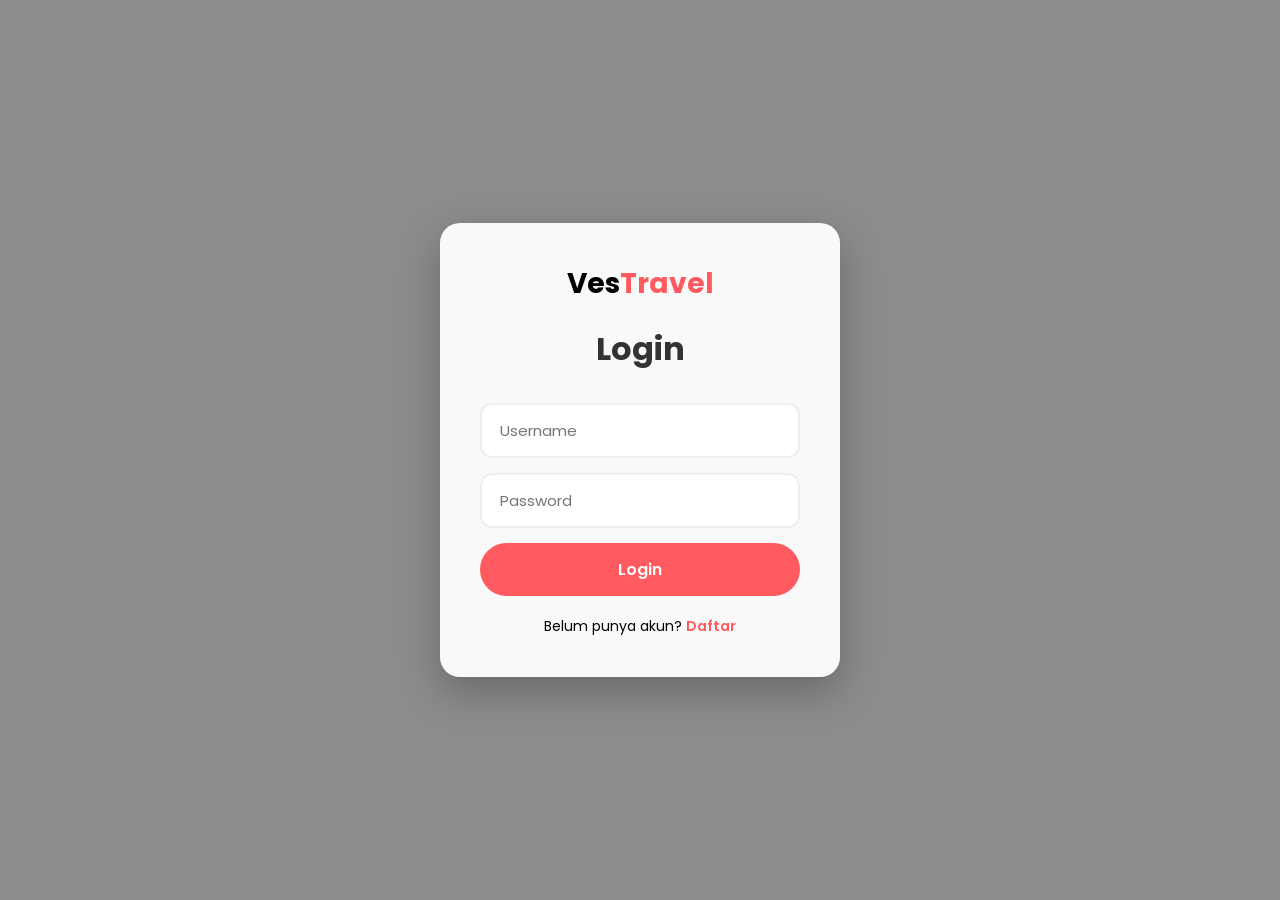
<file: Projek/index.html>
<!DOCTYPE html>
<html lang="id">
<head>
    <meta charset="UTF-8">
    <meta name="viewport" content="width=device-width, initial-scale=1.0">
    <link rel="icon" type="image/png" href="https://cdn-icons-png.flaticon.com/512/2942/2942001.png">
    <title>VesTravel | Explore the World</title>

    <link href="https://fonts.googleapis.com/css2?family=Poppins:wght@300;400;600&display=swap" rel="stylesheet">

    <link rel="stylesheet" href="style.css">
</head>

<body>
    <script>
        if(localStorage.getItem("isLoggedIn") !== "true"){
        window.location.href = "login.html";
        }   

        function logout(){
        localStorage.removeItem("isLoggedIn");
        window.location.href = "login.html";
        }
        
        document.querySelectorAll('a[href^="#"]').forEach(anchor => {
            anchor.addEventListener('click', function (e) {
                e.preventDefault();
                
                const targetId = this.getAttribute('href');
                if (targetId === '#') return;
                
                const targetElement = document.querySelector(targetId);
                if (!targetElement) return;

                const headerOffset = 90; // Height of your sticky navbar
                const elementPosition = targetElement.getBoundingClientRect().top;
                const startPosition = window.scrollY;
                const distance = elementPosition - headerOffset;
                
                const duration = 800; // Time in milliseconds (800ms = 0.8 seconds)
                let start = null;

                function step(timestamp) {
                    if (!start) start = timestamp;
                    const progress = timestamp - start;
                    let timeFraction = progress / duration;
                    if (timeFraction > 1) timeFraction = 1;
                    
                    // Smooth "Ease-In-Out" animation curve
                    const ease = timeFraction < 0.5 ? 2 * timeFraction * timeFraction : -1 + (4 - 2 * timeFraction) * timeFraction;
                    
                    window.scrollTo(0, startPosition + distance * ease);
                    if (timeFraction < 1) window.requestAnimationFrame(step);
                }
                window.requestAnimationFrame(step);
            });
        });
    </script>

    <header>
        <nav class="navbar">
            <div class="logo">Ves<span>Travel</span></div>
            <ul class="nav-links">
                <li><a href="#">Home</a></li>
                <li><a href="#destinations">Destinations</a></li>
                <li><a href="#">Packages</a></li>
                <li><a href="#">Contact</a></li>
            </ul>
            <button class="btn-nav">Book Now</button>
            <button onclick="logout()" class="btn-nav">Logout</button>
        </nav>
    </header>

    <section class="hero">
        <div class="hero-content">
            <h1>Travel Around The World With Ves   </h1>
            <p>Discover hidden gems and breathtaking landscapes across the world.</p>
            <a href="#" class="btn-main">Start Exploring</a>
        </div>
    </section>

    <section class="destinations" id="destinations">
        <h2>Popular Destinations</h2>
        <div class="grid">
            <div class="card">
                <div class="img-placeholder" style="background-image: url('https://www.pelago.com/img/destinations/bali/0619-0941_bali.jpg')"></div>
                <h3>Bali, Indonesia</h3>
                <p>Tropical paradise with lush jungles and pristine beaches.</p>
            </div>
            <div class="card">
                <div class="img-placeholder" style="background-image: url('https://i0.wp.com/www.touristjapan.com/wp-content/uploads/2025/01/map-of-kyoto-japan-travel-scaled.jpg?fit=2560%2C1707&ssl=1')"></div>
                <h3>Kyoto, Japan</h3>
                <p>Experience the perfect blend of tradition and modernity.</p>
            </div>
            <div class="card">
                <div class="img-placeholder" style="background-image: url('https://travelswithtalek.com/wp-content/uploads/2016/08/temple-of-heaven-645568_1280.jpg')"></div>
                <h3>Beijing, China</h3>
                <p>An Iconic historical site alongside a great variety of stunning architecture.</p>
            </div>
        </div>
    </section>

    <footer>
        <p>&copy; 2026 VesTravel Co. All rights reserved.</p>
    </footer>

</body>
</html>
</file>
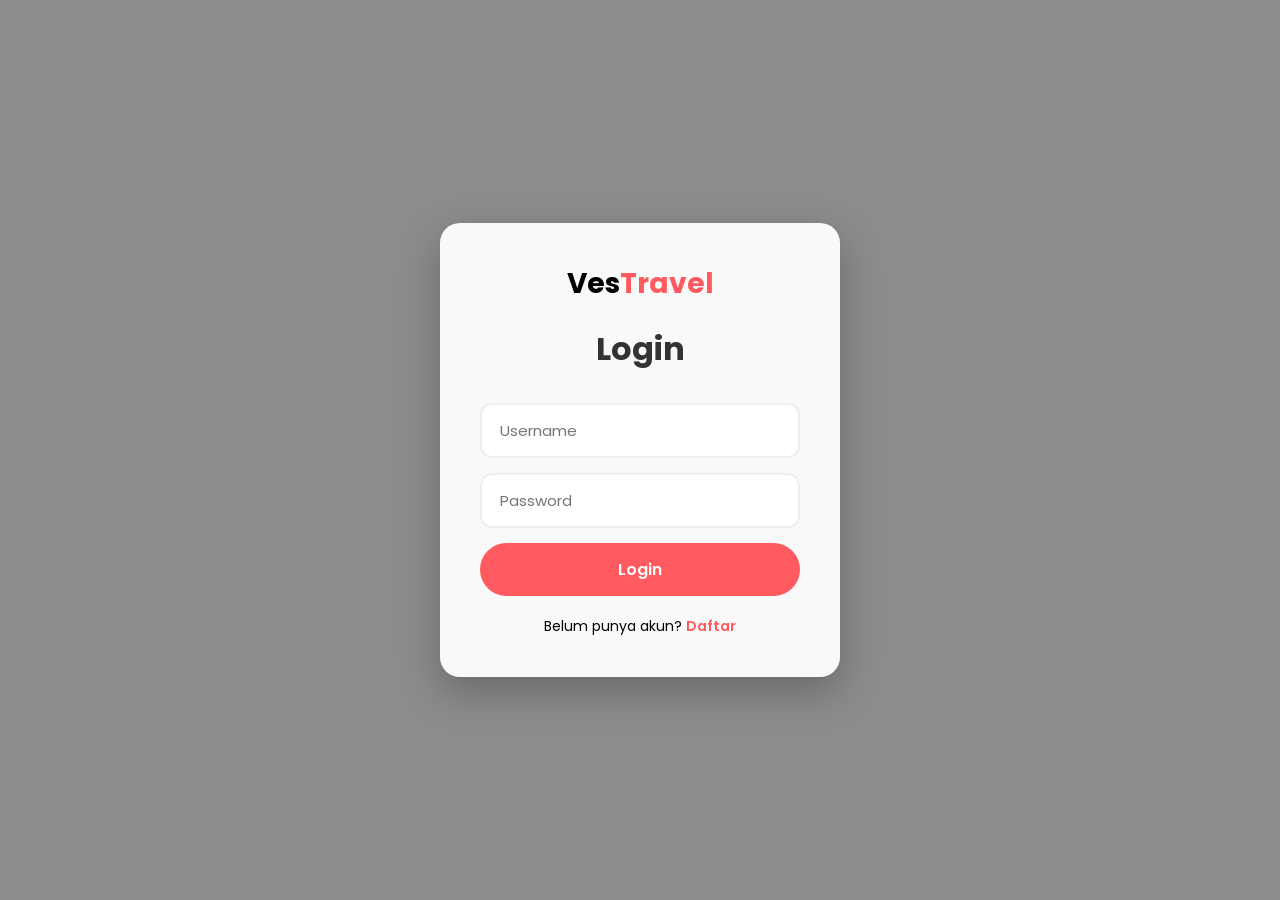
<file: Projek/login.html>
<!DOCTYPE html>
<html>
<head>
    <title>Login</title>
    <link rel="stylesheet" href="login.css">
</head>
<body>

<div class="container">

    <div class="logo">
        Ves<span>Travel</span>
    </div>

    <h2>Login</h2>

    <input type="text" id="username" placeholder="Username">

    <input type="password" id="password" placeholder="Password">

    <button onclick="login()">Login</button>

    <p id="pesan"></p>

    <div class="link">
        Belum punya akun?
        <a href="register.html">Daftar</a>
    </div>

</div>
<script>
function login(){

    let username =
    document.getElementById("username").value;

    let password =
    document.getElementById("password").value;

    let users =
    JSON.parse(localStorage.getItem("users")) || [];

    let found = users.find(user =>
        user.username === username &&
        user.password === password
    );

    if(found){

        localStorage.setItem(
            "isLoggedIn",
            "true"
        );

        window.location.href = "index.html";

    }else{

        document.getElementById("pesan").innerHTML =
        "Username atau Password salah!";
    }
}
</script>

</body>
</html>
</file>
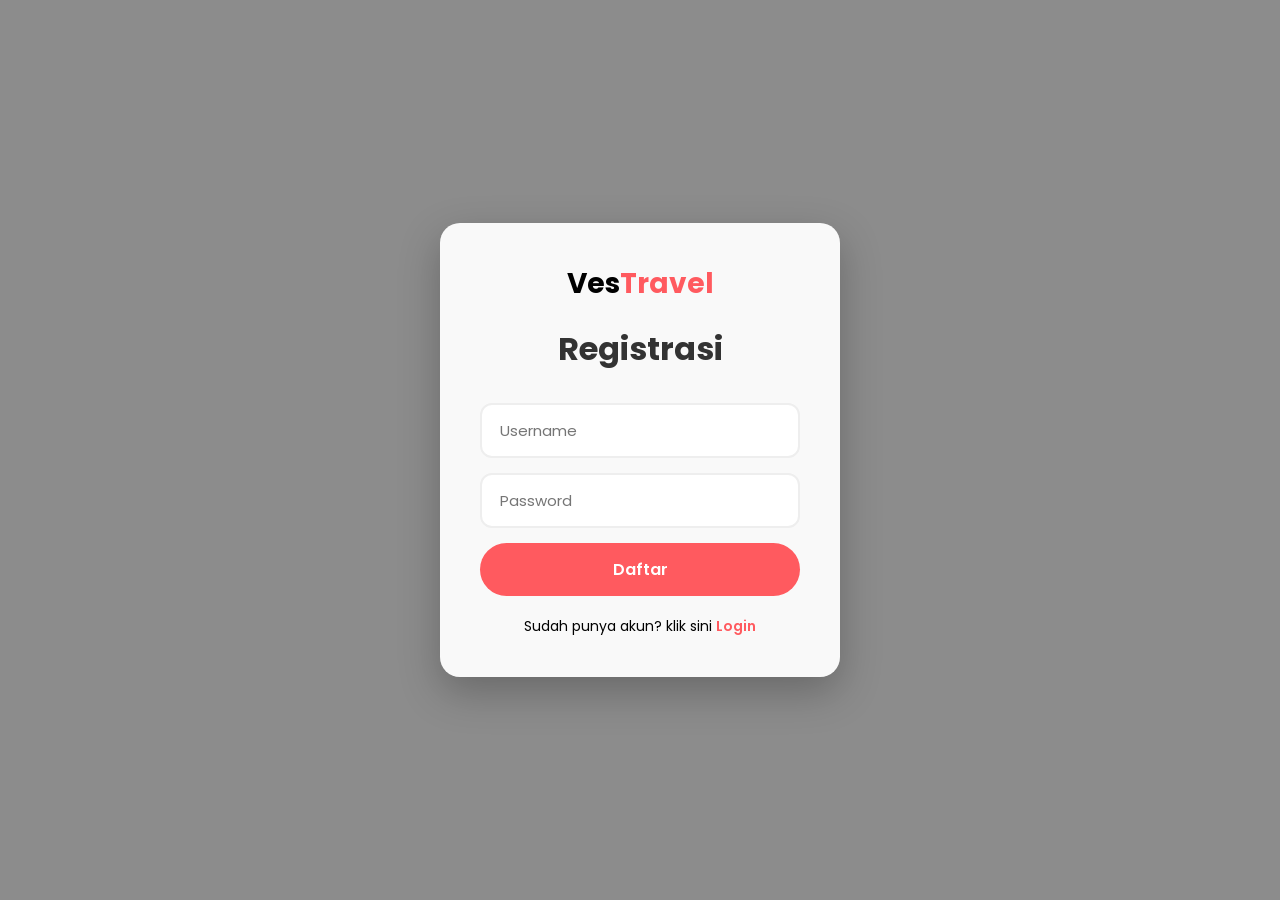
<file: Projek/register.html>
<!DOCTYPE html>
<html>
<head>
    <title>Register</title>
    <link rel="stylesheet" href="login.css">
</head>
<body>

<div class="container">

    <div class="logo">
        Ves<span>Travel</span>
    </div>

    <h2>Registrasi</h2>

    <input type="text" id="username" placeholder="Username">

    <input type="password" id="password" placeholder="Password">

    <button onclick="register()">Daftar</button>

    <p id="pesan"></p>

    <div class="link">
        Sudah punya akun? klik sini
        <a href="login.html">Login</a>
    </div>

</div>

</body>
<script>
function register() {

    let username = document.getElementById("username").value;
    let password = document.getElementById("password").value;

    if(username === "" || password === ""){
        document.getElementById("pesan").innerHTML =
        "Username dan Password wajib diisi!";
        return;
    }

    let users =
    JSON.parse(localStorage.getItem("users")) || [];

    let existingUser = users.find(
        user => user.username === username
    );

    if(existingUser){
        document.getElementById("pesan").innerHTML =
        "Username sudah digunakan!";
        return;
    }

    users.push({
        username: username,
        password: password
    });

    localStorage.setItem(
        "users",
        JSON.stringify(users)
    );

    document.getElementById("pesan").innerHTML =
    "Registrasi berhasil!";

    setTimeout(() => {
        window.location.href = "login.html";
    }, 1000);
}
</script>

</body>
</html>
</file>
<file: Projek/style.css>
/* Reset and Base Styles */
* {
    margin: 0;
    padding: 0;
    box-sizing: border-box;
}

html {
    scroll-padding-top: 90px;
}

body {
    font-family: 'Poppins', sans-serif;
    line-height: 1.6;
    color: #333;
    background-color: #f4f4f4;
}

/* Navigation */
.navbar {
    display: flex;
    justify-content: space-between;
    align-items: center;
    padding: 20px 10%;
    background: #fff;
    box-shadow: 0 2px 10px rgba(0,0,0,0.1);
    position: sticky;
    top: 0;
    z-index: 1000;
}

.logo {
    font-size: 24px;
    font-weight: 600;
}

.logo span {
    color: #ff5a5f;
}

.nav-links {
    list-style: none;
    display: flex;
}

.nav-links li {
    margin: 0 20px;
}

.nav-links a {
    text-decoration: none;
    color: #333;
    transition: 0.3s;
}

.nav-links a:hover {
    color: #ff5a5f;
}

.btn-nav {
    background: linear-gradient(135deg, #ff5a5f, #ff383e);
    color: white;
    padding: 10px 25px;
    border: none;
    border-radius: 25px;
    cursor: pointer;
    font-weight: 600;
    box-shadow: 0 4px 10px rgba(255, 90, 95, 0.3);
    transition: transform 0.3s ease, box-shadow 0.3s ease;
}

.btn-nav:hover {
    transform: translateY(-2px);
    box-shadow: 0 6px 15px rgba(255, 90, 95, 0.4);
}

/* Hero Section */
.hero {
    height: 80vh;
    background: linear-gradient(rgba(0,0,0,0.5), rgba(0,0,0,0.5)), 
                url('https://images.unsplash.com/photo-1469474968028-56623f02e42e?auto=format&fit=crop&w=1500&q=80');
    background-size: cover;
    background-position: center;
    display: flex;
    align-items: center;
    justify-content: center;
    text-align: center;
    color: white;
}

.hero h1 {
    font-size: 4rem;
    margin-bottom: 10px;
    text-shadow: 2px 2px 4px rgba(0, 0, 0, 0.5);
}

.hero p {
    font-size: 1.2rem;
    text-shadow: 1px 1px 4px rgba(0, 0, 0, 0.5);
}

.btn-main {
    display: inline-block;
    margin-top: 20px;
    padding: 15px 40px;
    background: linear-gradient(135deg, #ff5a5f, #ff383e);
    color: white;
    text-decoration: none;
    border-radius: 50px;
    font-weight: 600;
    box-shadow: 0 5px 15px rgba(255, 90, 95, 0.4);
    transition: all 0.3s ease;
}

.btn-main:hover {
    transform: translateY(-3px) scale(1.05);
    box-shadow: 0 8px 20px rgba(255, 90, 95, 0.6);
}

/* Destination Grid */
.destinations {
    padding: 80px 10%;
    text-align: center;
}

.destinations h2 {
    margin-bottom: 40px;
    font-size: 2.5rem;
}

.grid {
    display: grid;
    grid-template-columns: repeat(auto-fit, minmax(300px, 1fr));
    gap: 30px;
}

.card {
    background: white;
    border-radius: 15px;
    overflow: hidden;
    box-shadow: 0 10px 20px rgba(0,0,0,0.05);
    transition: all 0.3s ease;
    cursor: pointer;
}

.card:hover {
    transform: translateY(-10px);
    box-shadow: 0 15px 30px rgba(0,0,0,0.15);
}

.img-placeholder {
    height: 200px;
    background-size: cover;
    background-position: center;
    transition: transform 0.5s ease;
}

.card:hover .img-placeholder {
    transform: scale(1.1);
}

.card h3 {
    margin: 15px 0;
}

.card p {
    padding: 0 20px 20px;
    font-size: 0.9rem;
    color: #666;
}

/* Footer */
footer {
    background: #222;
    color: white;
    text-align: center;
    padding: 30px 0;
}
</file>
<file: Projek/login.css>
@import url('https://fonts.googleapis.com/css2?family=Poppins:wght@300;400;500;600;700&display=swap');

*{
    margin:0;
    padding:0;
    box-sizing:border-box;
    font-family:'Poppins',sans-serif;
}

body{
    height:100vh;
    display:flex;
    justify-content:center;
    align-items:center;

    background:
    linear-gradient(
        rgba(0,0,0,0.45),
        rgba(0,0,0,0.45)
    ),
    url("https://images.unsplash.com/photo-1500530855697-b586d89ba3ee?auto=format&fit=crop&w=1600&q=80");

    background-size:cover;
    background-position:center;
}

.container{
    width:400px;
    background:rgba(255,255,255,0.95);
    backdrop-filter:blur(10px);

    padding:40px;
    border-radius:20px;

    box-shadow:
    0 15px 40px rgba(0,0,0,0.25);

    text-align:center;
}

h2{
    color:#333;
    margin-bottom:30px;
    font-size:32px;
    font-weight:700;
}

input{
    width:100%;
    padding:14px 18px;

    border:2px solid #eee;
    border-radius:12px;

    font-size:15px;
    margin-bottom:15px;

    transition:0.3s;
}

input:focus{
    outline:none;
    border-color:#ff5a5f;

    box-shadow:
    0 0 10px rgba(255,90,95,0.25);
}

button{
    width:100%;
    padding:14px;

    border:none;
    border-radius:50px;

    background:#ff5a5f;
    color:white;

    font-size:16px;
    font-weight:600;

    cursor:pointer;
    transition:0.3s;
}

button:hover{
    transform:translateY(-2px);

    box-shadow:
    0 8px 20px rgba(255,90,95,0.4);
}

#pesan{
    margin-top:15px;
    font-size:14px;
    font-weight:500;
    color:#ff5a5f;
}

.logo{
    font-size:28px;
    font-weight:700;
    margin-bottom:20px;
}

.logo span{
    color:#ff5a5f;
}

.link{
    margin-top:20px;
    font-size:14px;
}

.link a{
    color:#ff5a5f;
    text-decoration:none;
    font-weight:600;
}
</file>
